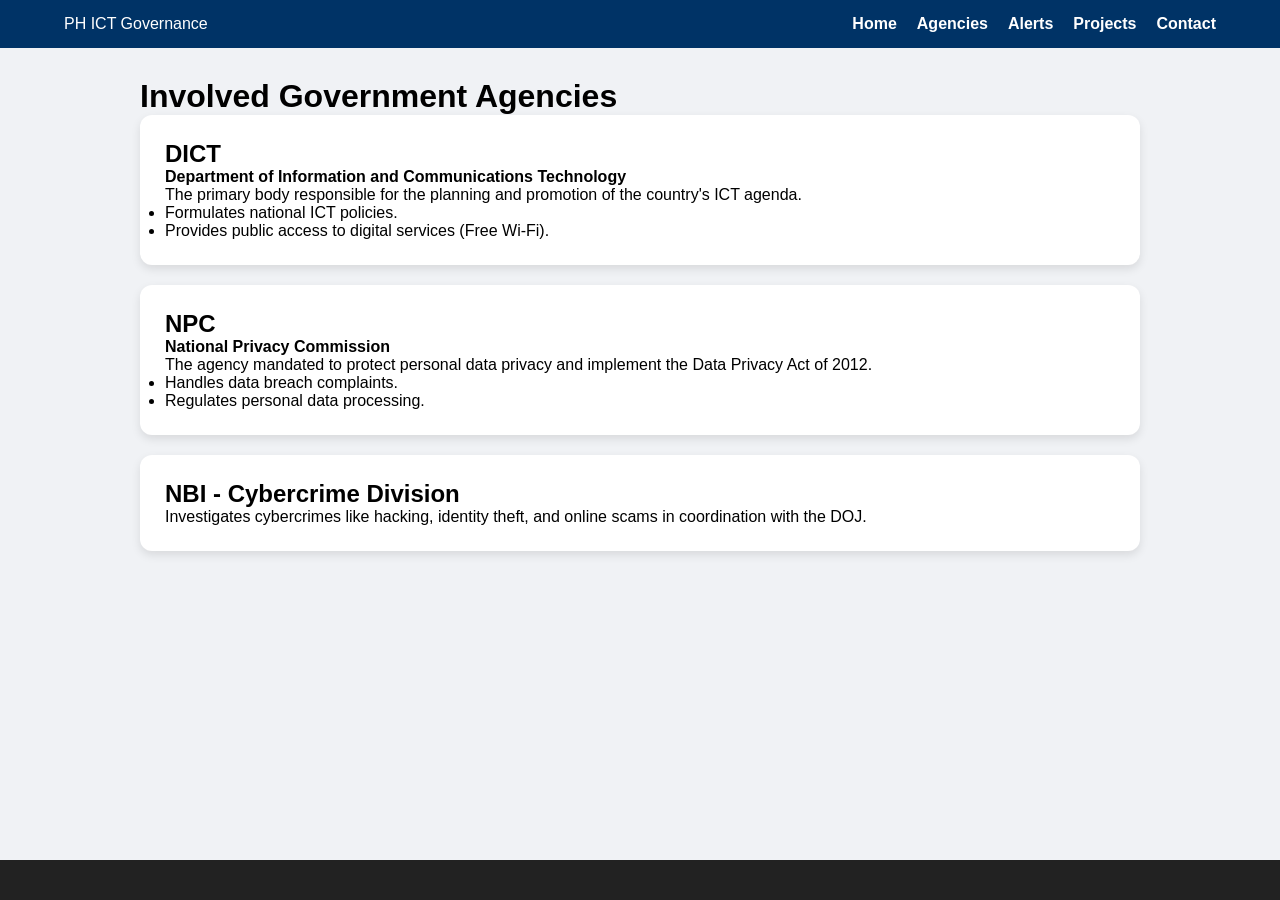
<file: agencies.html>
<!DOCTYPE html>
<html lang="en">
<head>
    <meta charset="UTF-8">
    <title>Agencies | ICT Governance</title>
    <link rel="stylesheet" href="css/style.css">
</head>
<body>
    <nav class="navbar">
        <div class="logo">PH ICT Governance</div>
        <ul class="nav-links">
            <li><a href="index.html">Home</a></li>
            <li><a href="agencies.html">Agencies</a></li>
            <li><a href="alerts.html">Alerts</a></li>
            <li><a href="projects.html">Projects</a></li>
            <li><a href="contact.html">Contact</a></li>
        </ul>
    </nav>

    <main class="container">
        <h1>Involved Government Agencies</h1>
        
        <div class="card">
            <h2>DICT</h2>
            <p><strong>Department of Information and Communications Technology</strong></p>
            <p>The primary body responsible for the planning and promotion of the country's ICT agenda.</p>
            <ul>
                <li>Formulates national ICT policies.</li>
                <li>Provides public access to digital services (Free Wi-Fi).</li>
            </ul>
        </div>

        <div class="card">
            <h2>NPC</h2>
            <p><strong>National Privacy Commission</strong></p>
            <p>The agency mandated to protect personal data privacy and implement the Data Privacy Act of 2012.</p>
            <ul>
                <li>Handles data breach complaints.</li>
                <li>Regulates personal data processing.</li>
            </ul>
        </div>

        <div class="card">
            <h2>NBI - Cybercrime Division</h2>
            <p>Investigates cybercrimes like hacking, identity theft, and online scams in coordination with the DOJ.</p>
        </div>
    </main>
    <footer>
    </footer>
</body>
</html>
</file>
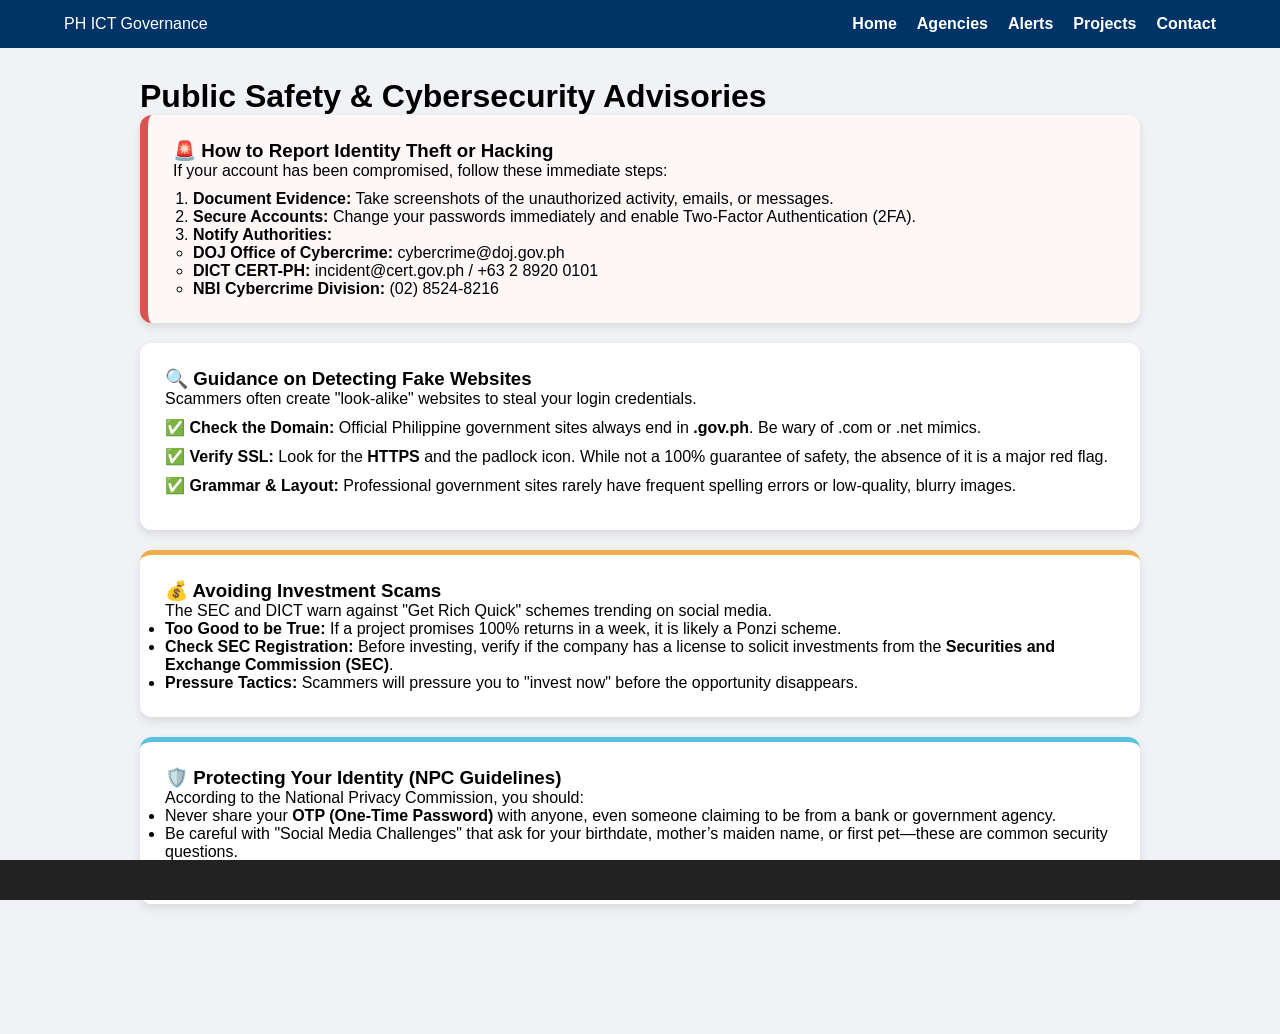
<file: alerts.html>
<!DOCTYPE html>
<html lang="en">
<head>
    <meta charset="UTF-8">
    <title>Alerts | Cybersecurity Advisories</title>
    <link rel="stylesheet" href="css/style.css">
</head>
<body>
    <nav class="navbar">
        <div class="logo">PH ICT Governance</div>
        <ul class="nav-links">
            <li><a href="index.html">Home</a></li>
            <li><a href="agencies.html">Agencies</a></li>
            <li><a href="alerts.html">Alerts</a></li>
            <li><a href="projects.html">Projects</a></li>
            <li><a href="contact.html">Contact</a></li>
        </ul>
    </nav>

    <main class="container">
        <h1>Public Safety & Cybersecurity Advisories</h1>
        
        <div class="alert-box card" style="border-left: 8px solid #d9534f; background-color: #fdf7f7;">
            <h3>🚨 How to Report Identity Theft or Hacking</h3>
            <p>If your account has been compromised, follow these immediate steps:</p>
            <ol style="margin-left: 20px; margin-top: 10px;">
                <li><strong>Document Evidence:</strong> Take screenshots of the unauthorized activity, emails, or messages.</li>
                <li><strong>Secure Accounts:</strong> Change your passwords immediately and enable Two-Factor Authentication (2FA).</li>
                <li><strong>Notify Authorities:</strong> 
                    <ul>
                        <li><strong>DOJ Office of Cybercrime:</strong> cybercrime@doj.gov.ph</li>
                        <li><strong>DICT CERT-PH:</strong> incident@cert.gov.ph / +63 2 8920 0101</li>
                        <li><strong>NBI Cybercrime Division:</strong> (02) 8524-8216</li>
                    </ul>
                </li>
            </ol>
        </div>

        <div class="card">
            <h3>🔍 Guidance on Detecting Fake Websites</h3>
            <p>Scammers often create "look-alike" websites to steal your login credentials.</p>
            <ul style="list-style-type: none; padding: 0; margin-top: 10px;">
                <li style="margin-bottom: 10px;"><strong>✅ Check the Domain:</strong> Official Philippine government sites always end in <strong>.gov.ph</strong>. Be wary of .com or .net mimics.</li>
                <li style="margin-bottom: 10px;"><strong>✅ Verify SSL:</strong> Look for the <strong>HTTPS</strong> and the padlock icon. While not a 100% guarantee of safety, the absence of it is a major red flag.</li>
                <li style="margin-bottom: 10px;"><strong>✅ Grammar & Layout:</strong> Professional government sites rarely have frequent spelling errors or low-quality, blurry images.</li>
            </ul>
        </div>

        <div class="card" style="border-top: 5px solid #f0ad4e;">
            <h3>💰 Avoiding Investment Scams</h3>
            <p>The SEC and DICT warn against "Get Rich Quick" schemes trending on social media.</p>
            <ul>
                <li><strong>Too Good to be True:</strong> If a project promises 100% returns in a week, it is likely a Ponzi scheme.</li>
                <li><strong>Check SEC Registration:</strong> Before investing, verify if the company has a license to solicit investments from the <strong>Securities and Exchange Commission (SEC)</strong>.</li>
                <li><strong>Pressure Tactics:</strong> Scammers will pressure you to "invest now" before the opportunity disappears.</li>
            </ul>
        </div>

        <div class="card" style="border-top: 5px solid #5bc0de;">
            <h3>🛡️ Protecting Your Identity (NPC Guidelines)</h3>
            <p>According to the National Privacy Commission, you should:</p>
            <ul>
                <li>Never share your <strong>OTP (One-Time Password)</strong> with anyone, even someone claiming to be from a bank or government agency.</li>
                <li>Be careful with "Social Media Challenges" that ask for your birthdate, mother’s maiden name, or first pet—these are common security questions.</li>
                <li>Limit the amount of personal info you share on public social media profiles.</li>
            </ul>
        </div>
    </main>

    <footer>
    </footer>
</body>
</html>
</file>
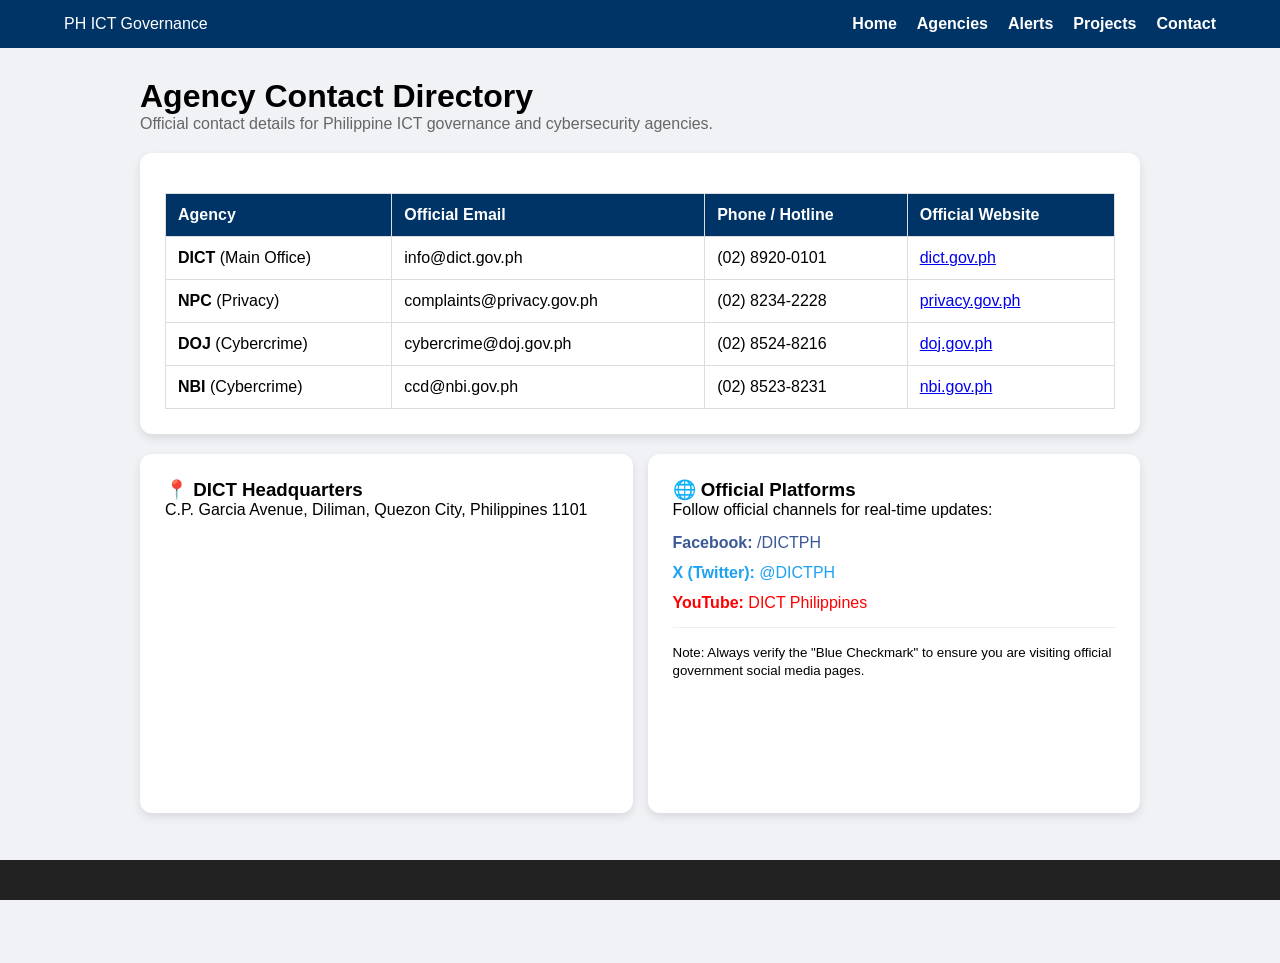
<file: contact.html>
<!DOCTYPE html>
<html lang="en">
<head>
    <meta charset="UTF-8">
    <meta name="viewport" content="width=device-width, initial-scale=1.0">
    <title>Contact Us | PH ICT Governance</title>
    <link rel="stylesheet" href="css/style.css">
    <link rel="stylesheet" href="https://cdnjs.cloudflare.com/ajax/libs/font-awesome/6.0.0/css/all.min.css">
</head>
<body>
    <nav class="navbar">
        <div class="logo">PH ICT Governance</div>
        <ul class="nav-links">
            <li><a href="index.html">Home</a></li>
            <li><a href="agencies.html">Agencies</a></li>
            <li><a href="alerts.html">Alerts</a></li>
            <li><a href="projects.html">Projects</a></li>
            <li><a href="contact.html">Contact</a></li>
        </ul>
    </nav>

    <main class="container">
        <h1>Agency Contact Directory</h1>
        <p style="margin-bottom: 20px; color: #666;">Official contact details for Philippine ICT governance and cybersecurity agencies.</p>

        <div class="card" style="overflow-x: auto;">
            <table>
                <thead>
                    <tr>
                        <th>Agency</th>
                        <th>Official Email</th>
                        <th>Phone / Hotline</th>
                        <th>Official Website</th>
                    </tr>
                </thead>
                <tbody>
                    <tr>
                        <td><strong>DICT</strong> (Main Office)</td>
                        <td>info@dict.gov.ph</td>
                        <td>(02) 8920-0101</td>
                        <td><a href="https://dict.gov.ph" target="_blank">dict.gov.ph</a></td>
                    </tr>
                    <tr>
                        <td><strong>NPC</strong> (Privacy)</td>
                        <td>complaints@privacy.gov.ph</td>
                        <td>(02) 8234-2228</td>
                        <td><a href="https://privacy.gov.ph" target="_blank">privacy.gov.ph</a></td>
                    </tr>
                    <tr>
                        <td><strong>DOJ</strong> (Cybercrime)</td>
                        <td>cybercrime@doj.gov.ph</td>
                        <td>(02) 8524-8216</td>
                        <td><a href="https://doj.gov.ph" target="_blank">doj.gov.ph</a></td>
                    </tr>
                    <tr>
                        <td><strong>NBI</strong> (Cybercrime)</td>
                        <td>ccd@nbi.gov.ph</td>
                        <td>(02) 8523-8231</td>
                        <td><a href="https://nbi.gov.ph" target="_blank">nbi.gov.ph</a></td>
                    </tr>
                </tbody>
            </table>
        </div>

        <div class="stats-grid" style="margin-top: 20px;">
            <div class="card">
                <h3>📍 DICT Headquarters</h3>
                <p>C.P. Garcia Avenue, Diliman, Quezon City, Philippines 1101</p>
                <div style="margin-top: 15px;">
                    <iframe 
                        src="https://www.google.com/maps/embed?pb=!1m18!1m12!1m3!1d3860.270425785754!2d121.05435907578335!3d14.640582975412975!2m3!1f0!2f0!3f0!3m2!1i1024!2i768!4f13.1!3m3!1m2!1s0x3397b70ca108f9f7%3A0x6a05374665427d14!2sDepartment%20of%20Information%20and%20Communications%20Technology%20(DICT)!5e0!3m2!1sen!2sph!4v1700000000000!5m2!1sen!2sph" 
                        width="100%" 
                        height="250" 
                        style="border:0; border-radius: 8px;" 
                        allowfullscreen="" 
                        loading="lazy">
                    </iframe>
                </div>
            </div>

            <div class="card">
                <h3>🌐 Official Platforms</h3>
                <p>Follow official channels for real-time updates:</p>
                <ul style="list-style: none; padding: 0; margin-top: 15px;">
                    <li style="margin-bottom: 12px;"><a href="https://facebook.com/DICTPH" target="_blank" style="text-decoration: none; color: #3b5998;"><strong>Facebook:</strong> /DICTPH</a></li>
                    <li style="margin-bottom: 12px;"><a href="https://twitter.com/DICTPH" target="_blank" style="text-decoration: none; color: #1da1f2;"><strong>X (Twitter):</strong> @DICTPH</a></li>
                    <li style="margin-bottom: 12px;"><a href="https://www.youtube.com/@DICTPH" target="_blank" style="text-decoration: none; color: #ff0000;"><strong>YouTube:</strong> DICT Philippines</a></li>
                </ul>
                <hr style="margin: 15px 0; border: 0; border-top: 1px solid #eee;">
                <p><small>Note: Always verify the "Blue Checkmark" to ensure you are visiting official government social media pages.</small></p>
            </div>
        </div>
    </main>

    <footer>
    </footer>
</body>
</html>
</file>
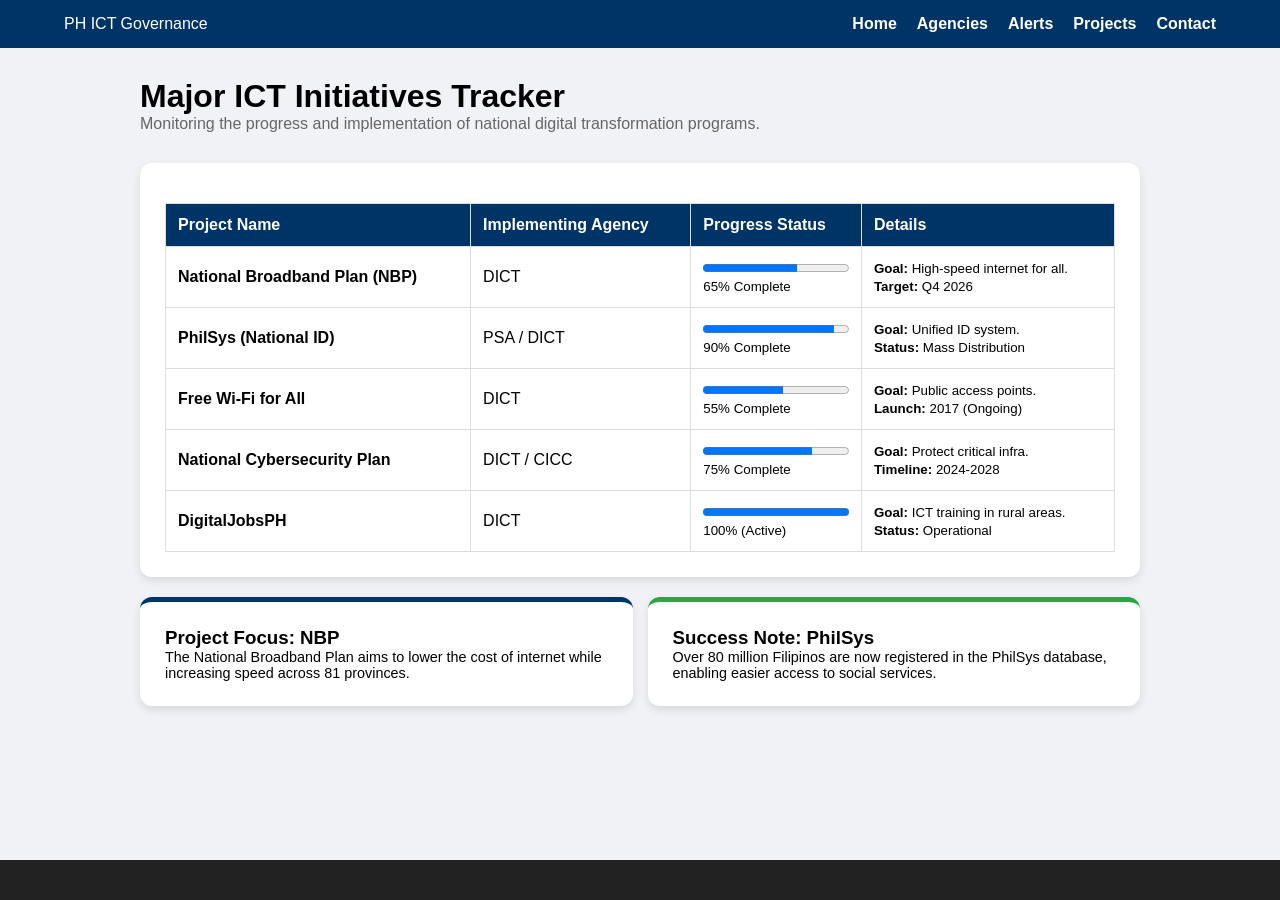
<file: projects.html>
<!DOCTYPE html>
<html lang="en">
<head>
    <meta charset="UTF-8">
    <meta name="viewport" content="width=device-width, initial-scale=1.0">
    <title>Project Tracker | ICT Initiatives</title>
    <link rel="stylesheet" href="css/style.css">
</head>
<body>
    <nav class="navbar">
        <div class="logo">PH ICT Governance</div>
        <ul class="nav-links">
            <li><a href="index.html">Home</a></li>
            <li><a href="agencies.html">Agencies</a></li>
            <li><a href="alerts.html">Alerts</a></li>
            <li><a href="projects.html">Projects</a></li>
            <li><a href="contact.html">Contact</a></li>
        </ul>
    </nav>

    <main class="container">
        <header style="margin-bottom: 30px;">
            <h1>Major ICT Initiatives Tracker</h1>
            <p style="color: #666;">Monitoring the progress and implementation of national digital transformation programs.</p>
        </header>

        <div class="card" style="overflow-x: auto;">
            <table>
                <thead>
                    <tr>
                        <th>Project Name</th>
                        <th>Implementing Agency</th>
                        <th>Progress Status</th>
                        <th>Details</th>
                    </tr>
                </thead>
                <tbody>
                    <tr>
                        <td><strong>National Broadband Plan (NBP)</strong></td>
                        <td>DICT</td>
                        <td>
                            <progress value="65" max="100" style="width: 100%;"></progress>
                            <br><small>65% Complete</small>
                        </td>
                        <td>
                            <small><strong>Goal:</strong> High-speed internet for all.<br>
                            <strong>Target:</strong> Q4 2026</small>
                        </td>
                    </tr>
                    <tr>
                        <td><strong>PhilSys (National ID)</strong></td>
                        <td>PSA / DICT</td>
                        <td>
                            <progress value="90" max="100" style="width: 100%;"></progress>
                            <br><small>90% Complete</small>
                        </td>
                        <td>
                            <small><strong>Goal:</strong> Unified ID system.<br>
                            <strong>Status:</strong> Mass Distribution</small>
                        </td>
                    </tr>
                    <tr>
                        <td><strong>Free Wi-Fi for All</strong></td>
                        <td>DICT</td>
                        <td>
                            <progress value="55" max="100" style="width: 100%;"></progress>
                            <br><small>55% Complete</small>
                        </td>
                        <td>
                            <small><strong>Goal:</strong> Public access points.<br>
                            <strong>Launch:</strong> 2017 (Ongoing)</small>
                        </td>
                    </tr>
                    <tr>
                        <td><strong>National Cybersecurity Plan</strong></td>
                        <td>DICT / CICC</td>
                        <td>
                            <progress value="75" max="100" style="width: 100%;"></progress>
                            <br><small>75% Complete</small>
                        </td>
                        <td>
                            <small><strong>Goal:</strong> Protect critical infra.<br>
                            <strong>Timeline:</strong> 2024-2028</small>
                        </td>
                    </tr>
                    <tr>
                        <td><strong>DigitalJobsPH</strong></td>
                        <td>DICT</td>
                        <td>
                            <progress value="100" max="100" style="width: 100%;"></progress>
                            <br><small>100% (Active)</small>
                        </td>
                        <td>
                            <small><strong>Goal:</strong> ICT training in rural areas.<br>
                            <strong>Status:</strong> Operational</small>
                        </td>
                    </tr>
                </tbody>
            </table>
        </div>

        <section class="stats-grid" style="margin-top: 20px;">
            <div class="card" style="border-top: 5px solid #003366;">
                <h3>Project Focus: NBP</h3>
                <p style="font-size: 0.9rem;">The National Broadband Plan aims to lower the cost of internet while increasing speed across 81 provinces.</p>
            </div>
            <div class="card" style="border-top: 5px solid #28a745;">
                <h3>Success Note: PhilSys</h3>
                <p style="font-size: 0.9rem;">Over 80 million Filipinos are now registered in the PhilSys database, enabling easier access to social services.</p>
            </div>
        </section>
    </main>

    <footer>
    </footer>
</body>
</html>
</file>
<file: css/style.css>
* { margin: 0; padding: 0; box-sizing: border-box; font-family: 'Segoe UI', sans-serif; }
body { background: #f0f2f5; padding-bottom: 100px; }
.navbar { background: #003366; color: white; display: flex; justify-content: space-between; padding: 15px 5%; align-items: center; }
.nav-links { list-style: none; display: flex; gap: 20px; }
.nav-links a { color: white; text-decoration: none; font-weight: bold; }
.container { width: 90%; max-width: 1000px; margin: 30px auto; }
.card { background: white; padding: 25px; border-radius: 12px; box-shadow: 0 4px 10px rgba(0,0,0,0.1); margin-bottom: 20px; }
.stats-grid { display: grid; grid-template-columns: repeat(auto-fit, minmax(200px, 1fr)); gap: 15px; }
.stat-number { font-size: 2rem; font-weight: bold; color: #003366; }
.badge { padding: 5px 10px; border-radius: 20px; font-size: 0.7rem; }
.stable { background: #d4edda; color: #155724; }
.update { background: #fff3cd; color: #856404; }
table { width: 100%; border-collapse: collapse; margin-top: 15px; }
th, td { padding: 12px; border: 1px solid #ddd; text-align: left; }
th { background: #003366; color: white; }
footer { background: #222; color: white; text-align: center; padding: 20px; position: fixed; bottom: 0; width: 100%; }
</file>
